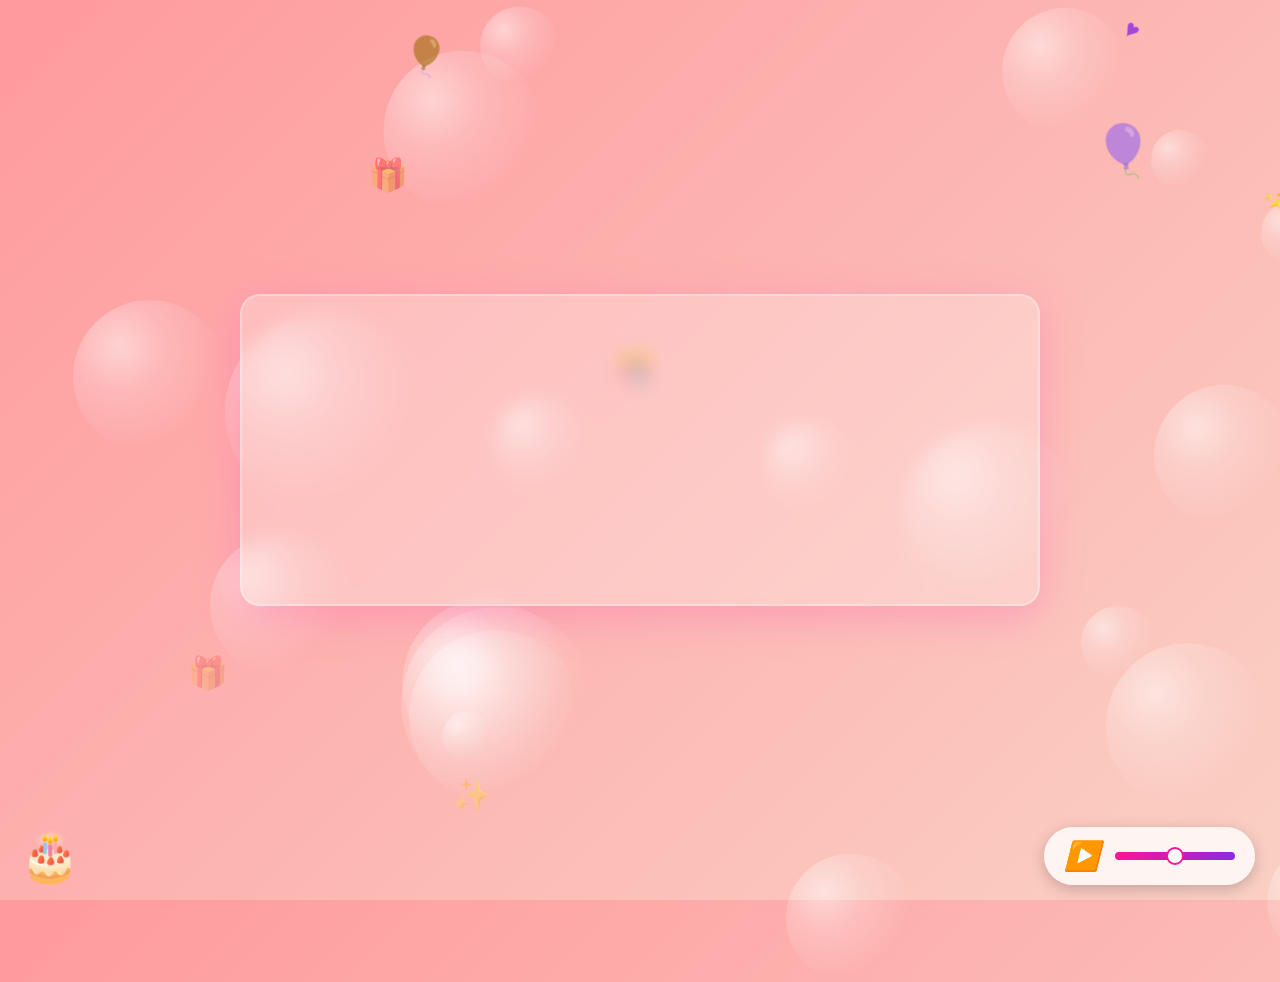
<file: page1/index.html>
<!DOCTYPE html>
<html lang="en">
<head>
    <meta charset="UTF-8">
    <meta name="viewport" content="width=device-width, initial-scale=1.0">
    <title>Happy Birthday Bhen!</title>
    <link rel="stylesheet" href="styles.css">
</head>
<body>
    

    <div class="container">
        <h1>Happy Birthday Prisha 🎉🎂</h1>
        <div class="typewriter-container">
            <div class="subtitle typewriter-text">
                 baad m likha jayega Click to continue!
                <span class="cursor"></span>
            </div>
        </div>
        <button class="next-button" onclick="goToNextPage()">Let's Go! ✨</button>
        
    </div>

    <div class="audio-controls">
        <button id="play-pause"><i class="play-icon">▶️</i></button>
        <input type="range" id="volume" min="0" max="1" step="0.1" value="0.5">
    </div>

    <div class="cake-container" onclick="showCakeMessage()">
        🎂
    </div>

    <audio id="birthday-song" loop autoplay muted>
        <source src="./song/pprr.mp3" type="audio/mp3"> 
        Your browser does not support the audio element.
    </audio>

    <script src="https://cdnjs.cloudflare.com/ajax/libs/gsap/3.11.4/gsap.min.js"></script>
    <script src="script.js"></script>
    <script>
        function goToNextPage() {
            window.location.href = '../page2/index.html';
        }
    </script>
</body>
</html>
</file>
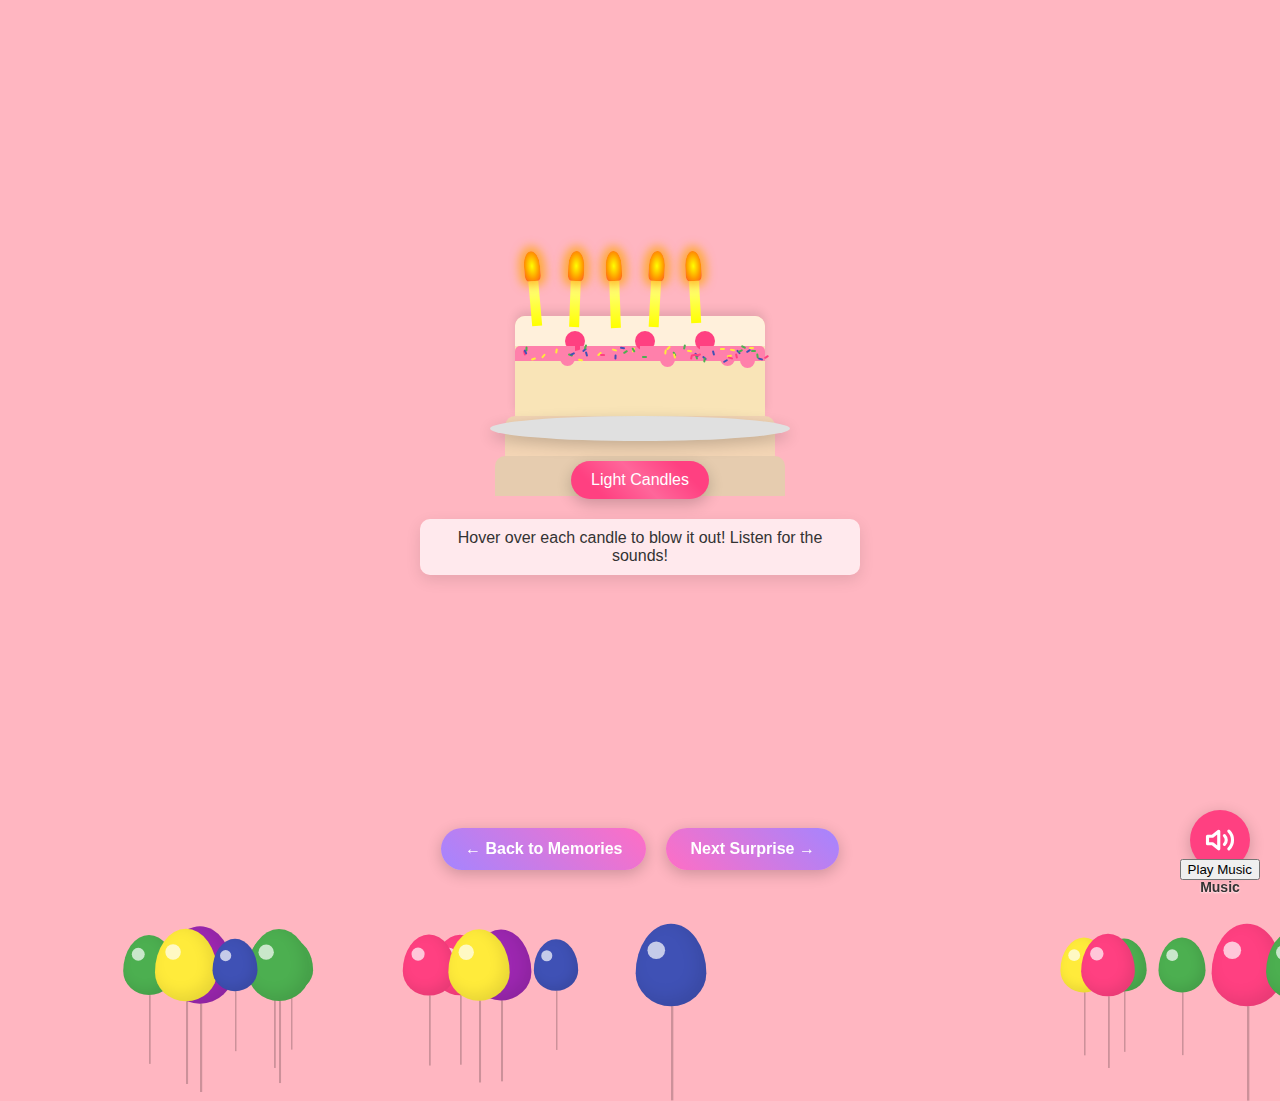
<file: page3/index.html>
<!DOCTYPE html>
<html lang="en">
<head>
  <meta charset="UTF-8">
  <!-- Add this to the head section of your index.html file -->
<meta name="viewport" content="width=device-width, initial-scale=1.0, maximum-scale=1.0, user-scalable=no">
  <title>Birthday Cake </title>
  <link rel="stylesheet" href="style.css">
</head>
<body>
  <div class="container">
    <div class="cake-container">
      <div class="candle-container" id="candle-container">
        <div class="candle" id="candle-1" style="transform: rotate(-5deg);">
          <div class="flame" id="flame-1"></div>
          <div class="blow-effect" id="blow-effect-1"></div>
        </div>
        <div class="candle" id="candle-2" style="transform: rotate(2deg);">
          <div class="flame" id="flame-2"></div>
          <div class="blow-effect" id="blow-effect-2"></div>
        </div>
        <div class="candle" id="candle-3" style="transform: rotate(-2deg);">
          <div class="flame" id="flame-3"></div>
          <div class="blow-effect" id="blow-effect-3"></div>
        </div>
        <div class="candle" id="candle-4" style="transform: rotate(3deg);">
          <div class="flame" id="flame-4"></div>
          <div class="blow-effect" id="blow-effect-4"></div>
        </div>
        <div class="candle" id="candle-5" style="transform: rotate(-3deg);">
          <div class="flame" id="flame-5"></div>
          <div class="blow-effect" id="blow-effect-5"></div>
        </div>
      </div>
      
      <div class="cake">
        <div class="layer-top"></div>
        <div class="icing">
          <div class="cherry" style="left: 50px;"></div>
          <div class="cherry" style="left: 120px;"></div>
          <div class="cherry" style="left: 180px;"></div>
        </div>
        <div class="layer-middle"></div>
        <div class="layer-bottom"></div>
      </div>
      
      <div class="plate"></div>
    </div>
    
    <button class="button" id="light-button">Light Candles</button>
    <div class="instructions">Hover over each candle to blow it out! Listen for the sounds!</div>
  </div>

  <div class="sound-control" id="sound-control">
    <svg class="sound-icon" id="sound-icon" viewBox="0 0 24 24" fill="none" stroke="currentColor" stroke-width="2" stroke-linecap="round" stroke-linejoin="round">
      <polygon points="11 5 6 9 2 9 2 15 6 15 11 19 11 5"></polygon>
      <path d="M15.54 8.46a5 5 0 0 1 0 7.07"></path>
      <path d="M19.07 4.93a10 10 0 0 1 0 14.14"></path>
    </svg>
  </div>

  <div class="navigation-buttons">
    <a href="../page2/index.html" class="nav-button back-button">← Back to Memories</a>
    <a href="../page4/index.html" class="nav-button next-button">Next Surprise →</a>
  </div>

  <audio id="blow-sound" src="https://assets.mixkit.co/active_storage/sfx/212/212-preview.mp3" preload="auto"></audio>
  <audio id="light-sound" src="https://assets.mixkit.co/active_storage/sfx/2588/2588-preview.mp3" preload="auto"></audio>
  <audio id="celebration-sound" src="https://assets.mixkit.co/active_storage/sfx/1319/1319-preview.mp3" preload="auto"></audio>
  <audio id="background-music" src="song/my-song.mp3" loop preload="auto"></audio>
  <script src="script.js"></script>
</body>
</html>
</file>
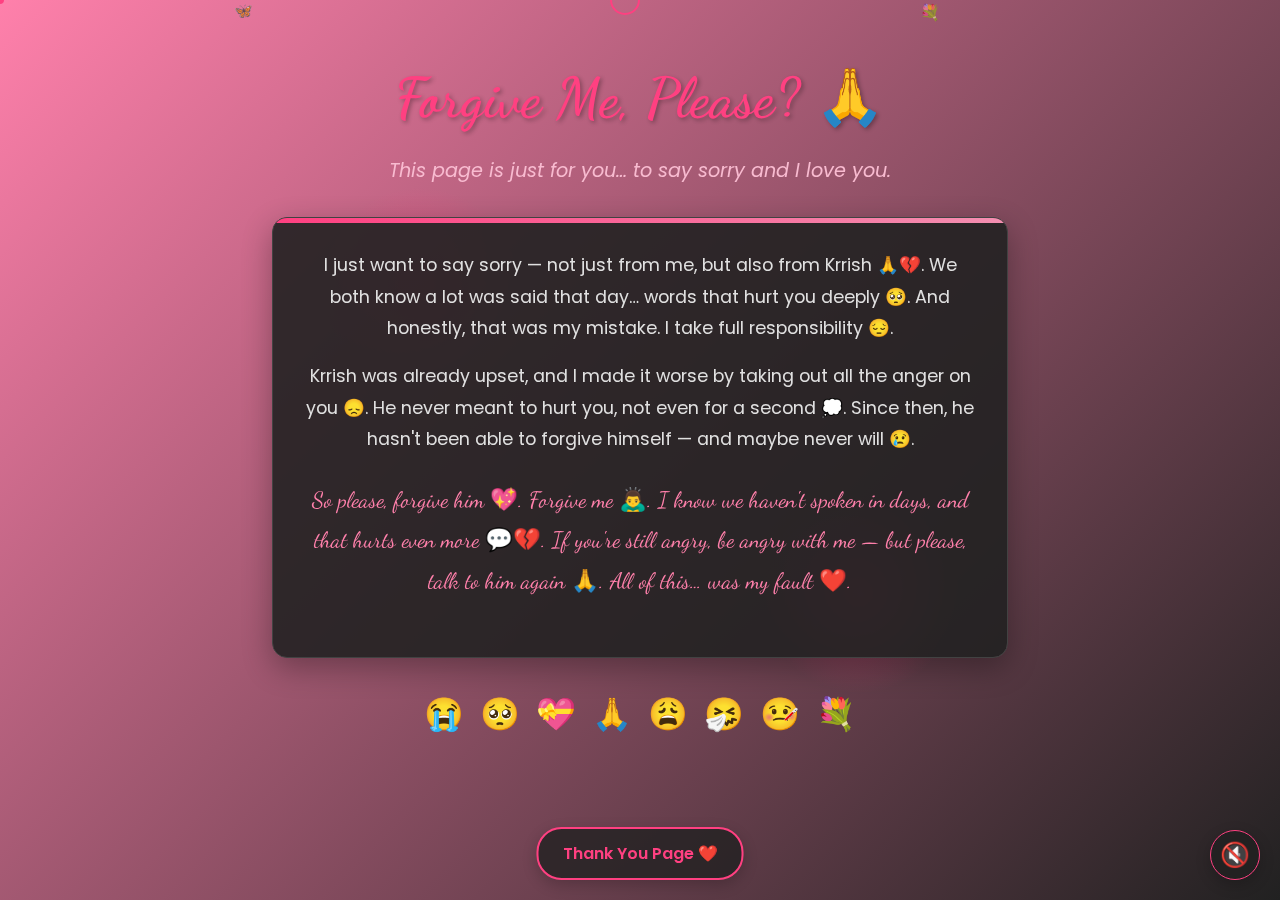
<file: page5/index.html>
<!DOCTYPE html>
<html lang="en">
<head>
    <meta charset="UTF-8">
    <meta name="viewport" content="width=device-width, initial-scale=1.0">
    <title>Apology!</title>
    <link rel="stylesheet" href="styles.css">
</head>
<body>
    <div class="custom-cursor"></div>
    <div class="custom-cursor-dot"></div>
    <div id="cursor-trail-container"></div>
    
    <div class="container">
        <div class="glow-effect" style="top: 20%; left: 10%;"></div>
        <div class="glow-effect" style="top: 60%; right: 10%;"></div>
        
        <h1>Forgive Me, Please? 🙏</h1>
        <div class="subtitle">This page is just for you… to say sorry and I love you.</div>
        
        <div class="message">
            <p>I just want to say sorry — not just from me, but also from Krrish 🙏💔. We both know a lot was said that day… words that hurt you deeply 🥺. And honestly, that was my mistake. I take full responsibility 😔.</p>
            <p>Krrish was already upset, and I made it worse by taking out all the anger on you 😞. He never meant to hurt you, not even for a second 💭. Since then, he hasn't been able to forgive himself — and maybe never will 😢.</p>
            <p class="sister-note">So please, forgive him 💖. Forgive me 🙇‍♂️. I know we haven't spoken in days, and that hurts even more 💬💔. If you're still angry, be angry with me — but please, talk to him again 🙏. All of this… was my fault ❤️.</p>
        </div>
        
        <div class="emoji-container">
            <div class="emoji" style="--i:1;">😭</div>
            <div class="emoji" style="--i:2;">🥺</div>
            <div class="emoji" style="--i:3;">💝</div>
            <div class="emoji" style="--i:4;">🙏</div>
            <div class="emoji" style="--i:5;">😩</div>
            <div class="emoji" style="--i:6;">🤧</div>
            <div class="emoji" style="--i:7;">🤒</div>
            <div class="emoji" style="--i:8;">💐</div>
        </div>
    </div>
    
    <div class="falling-items" id="fallingItems"></div>
    
    <div class="music-controls">
        <button class="music-btn" id="toggleMusic">🔊</button>
    </div>
    
    <div class="navigation">
        <a href="../page6/index.html" class="nav-btn">Thank You Page ❤️</a>
    </div>
    
    <audio id="bgMusic" loop>
        <source src="audio/background-music.mp3" type="audio/mp3">
        Your browser does not support the audio element.
    </audio>
    
    <script src="script.js"></script>
</body>
</html>
</file>
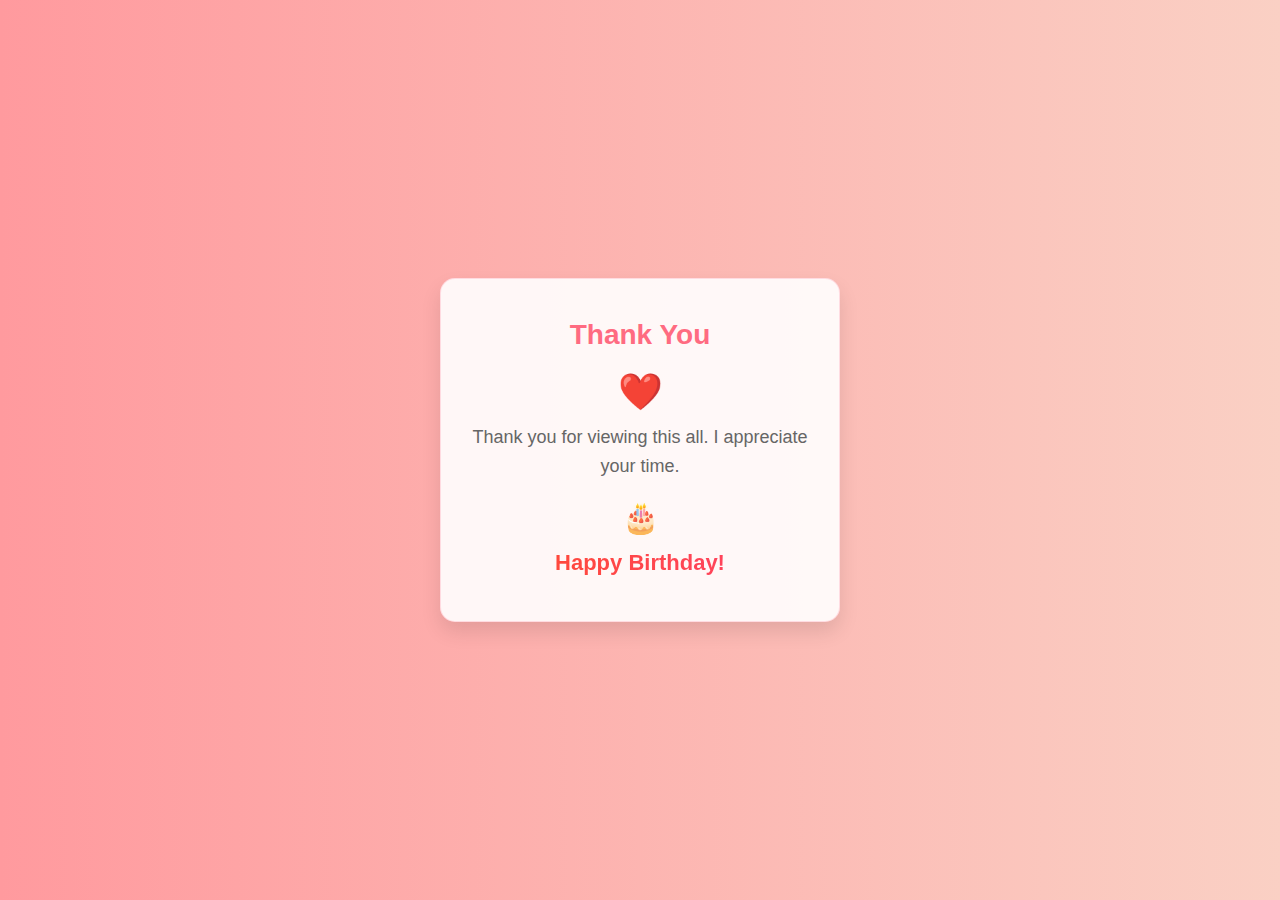
<file: page6/index.html>
<!DOCTYPE html>
<html lang="en">
<head>
    <meta charset="UTF-8">
    <meta name="viewport" content="width=device-width, initial-scale=1.0">
    <title>Thank You</title>
    <link rel="stylesheet" href="styles.css">
</head>
<body>
    <div class="container">
        <h1>Thank You</h1>
        <div class="heart-icon">❤️</div>
        <p>Thank you for viewing this all. I appreciate your time.</p>
        <div class="cake">🎂</div>
        <div class="birthday">Happy Birthday!</div>
    </div>
    <script src="script.js"></script>
</body>
</html>
</file>
<file: page1/styles.css>
* {
  margin: 0;
  padding: 0;
  box-sizing: border-box;
  font-family: 'Comic Sans MS', cursive, sans-serif;
}

body {
  background: linear-gradient(135deg, #ff9a9e 0%, #fad0c4 100%);
  min-height: 100vh;
  overflow-x: hidden;
  display: flex;
  flex-direction: column;
  justify-content: center;
  align-items: center;
  position: relative;
}

.container {
  text-align: center;
  z-index: 10;
  padding: 2.5rem;
  width: 90%;
  max-width: 800px;
  background-color: rgba(255, 255, 255, 0.25);
  border-radius: 20px;
  backdrop-filter: blur(8px);
  box-shadow: 0 10px 40px rgba(255, 105, 180, 0.4);
  transition: all 0.6s cubic-bezier(0.68, -0.55, 0.27, 1.55);
  border: 2px solid rgba(255, 255, 255, 0.3);
}

.container:hover {
  box-shadow: 0 15px 50px rgba(255, 105, 180, 0.6);
  transform: translateY(-5px);
}

h1 {
  font-size: 3.8rem;
  color: #FF1493;
  text-shadow: 2px 2px 8px rgba(255, 255, 255, 0.8);
  margin-bottom: 1.5rem;
  opacity: 0;
  animation: bounce-in 1.5s forwards 0.5s;
  line-height: 1.2;
}

.subtitle {
  font-size: 1.8rem;
  color: #8A2BE2;
  margin-bottom: 2.5rem;
  text-shadow: 1px 1px 4px rgba(255, 255, 255, 0.6);
  opacity: 0;
}

.next-button {
  padding: 1.2rem 3.5rem;
  font-size: 1.6rem;
  background: linear-gradient(45deg, #FF1493, #8A2BE2);
  color: white;
  border: none;
  border-radius: 50px;
  cursor: pointer;
  box-shadow: 0 8px 20px rgba(255, 20, 147, 0.5);
  transition: all 0.4s cubic-bezier(0.175, 0.885, 0.32, 1.275);
  opacity: 0;
  animation: fade-in 1s forwards 3.2s;
  position: relative;
  overflow: hidden;
}

.next-button:hover {
  transform: scale(1.08) translateY(-5px);
  box-shadow: 0 10px 25px rgba(255, 20, 147, 0.7);
  background: linear-gradient(45deg, #8A2BE2, #FF1493);
}

.next-button:active {
  transform: scale(0.95);
}

.next-button::after {
  content: '';
  position: absolute;
  top: 0;
  left: 0;
  width: 100%;
  height: 100%;
  background: linear-gradient(45deg, rgba(255, 255, 255, 0), rgba(255, 255, 255, 0.3), rgba(255, 255, 255, 0));
  transform: translateX(-100%);
  transition: 0.5s;
}

.next-button:hover::after {
  transform: translateX(100%);
}

.audio-controls {
  position: fixed;
  bottom: 25px;
  right: 25px;
  background-color: rgba(255, 255, 255, 0.8);
  padding: 12px 20px;
  border-radius: 50px;
  display: flex;
  align-items: center;
  z-index: 100;
  box-shadow: 0 4px 15px rgba(0, 0, 0, 0.2);
  transition: all 0.3s ease;
}

.audio-controls:hover {
  background-color: rgba(255, 255, 255, 0.95);
  box-shadow: 0 6px 20px rgba(0, 0, 0, 0.3);
}

.audio-controls button {
  background: none;
  border: none;
  font-size: 1.8rem;
  cursor: pointer;
  color: #FF1493;
  margin-right: 15px;
  transition: all 0.3s ease;
}

.audio-controls button:hover {
  transform: scale(1.2);
  color: #8A2BE2;
}

.audio-controls input {
  width: 120px;
  height: 8px;
  -webkit-appearance: none;
  appearance: none;
  background: linear-gradient(90deg, #FF1493, #8A2BE2);
  border-radius: 10px;
  cursor: pointer;
}

.audio-controls input::-webkit-slider-thumb {
  -webkit-appearance: none;
  appearance: none;
  width: 18px;
  height: 18px;
  background: white;
  border-radius: 50%;
  border: 2px solid #FF1493;
  cursor: pointer;
}

.confetti, .balloon, .heart, .star {
  position: absolute;
  width: 20px;
  height: 20px;
  background-size: contain;
  background-repeat: no-repeat;
  z-index: 1;
  opacity: 0.8;
  pointer-events: none;
}

.balloon {
  width: 40px;
  height: 50px;
}

.heart {
  width: 25px;
  height: 25px;
}

.star {
  width: 15px;
  height: 15px;
}

.gift-icon {
  position: absolute;
  font-size: 2rem;
  opacity: 0;
  animation: gift-float 4s ease-in-out infinite;
  z-index: 2;
}

@keyframes gift-float {
  0%, 100% {
      transform: translateY(0) rotate(0deg);
      opacity: 0.7;
  }
  50% {
      transform: translateY(-20px) rotate(10deg);
      opacity: 1;
  }
}

@keyframes float {
  0% {
      transform: translateY(0) rotate(0deg);
  }
  50% {
      transform: translateY(-20px) rotate(10deg);
  }
  100% {
      transform: translateY(0) rotate(0deg);
  }
}

@keyframes sway {
  0% {
      transform: translateX(0);
  }
  50% {
      transform: translateX(20px);
  }
  100% {
      transform: translateX(0);
  }
}

@keyframes sparkle {
  0%, 100% {
      opacity: 0.4;
  }
  50% {
      opacity: 1;
      filter: drop-shadow(0 0 5px white);
  }
}

@keyframes bounce-in {
  0% {
      transform: scale(0);
      opacity: 0;
  }
  60% {
      transform: scale(1.1);
      opacity: 1;
  }
  80% {
      transform: scale(0.9);
      opacity: 1;
  }
  100% {
      transform: scale(1);
      opacity: 1;
  }
}

@keyframes fade-in {
  0% {
      opacity: 0;
      transform: translateY(20px);
  }
  100% {
      opacity: 1;
      transform: translateY(0);
  }
}

@keyframes typewriter {
  from {
      width: 0;
  }
  to {
      width: 100%;
  }
}

.typewriter-container {
  display: inline-block;
  margin: 0 auto;
  position: relative;
  max-width: 100%;
  overflow: hidden;
  height: auto;
  min-height: 3rem;
}

.typewriter-text {
  position: relative;
  white-space: nowrap;
  overflow: hidden;
  width: 0;
  animation: typewriter 3s steps(50) forwards 1.5s;
}

.cursor {
  position: absolute;
  right: -5px;
  width: 3px;
  height: 100%;
  background-color: #8A2BE2;
  animation: blink 0.8s infinite;
}

@keyframes blink {
  0%, 100% {
      opacity: 1;
  }
  50% {
      opacity: 0;
  }
}

.cake-container {
  position: absolute;
  bottom: 20px;
  left: 20px;
  font-size: 3rem;
  animation: float 3s ease-in-out infinite;
  z-index: 5;
  cursor: pointer;
  transition: all 0.3s ease;
}

.cake-container:hover {
  transform: scale(1.2);
}

/* Loading animation */
.loading-overlay {
  position: fixed;
  top: 0;
  left: 0;
  width: 100%;
  height: 100%;
  background: linear-gradient(135deg, #ff9a9e 0%, #fad0c4 100%);
  display: flex;
  justify-content: center;
  align-items: center;
  z-index: 9999;
  transition: opacity 0.8s ease;
}

.loading-spinner {
  width: 80px;
  height: 80px;
  border-radius: 50%;
  border: 8px solid rgba(255, 255, 255, 0.3);
  border-top: 8px solid #FF1493;
  animation: spin 1s linear infinite;
}

@keyframes spin {
  0% { transform: rotate(0deg); }
  100% { transform: rotate(360deg); }
}

/* Background bubble effect */
.bubble {
  position: absolute;
  border-radius: 50%;
  background: radial-gradient(
      circle at 30% 30%,
      rgba(255, 255, 255, 0.5),
      rgba(255, 255, 255, 0.2) 30%,
      rgba(255, 255, 255, 0) 70%
  );
  pointer-events: none;
  z-index: 0;
}

@media (max-width: 768px) {
  body {
    padding: 0;
    min-height: 100vh;
    min-height: -webkit-fill-available;
    overflow-x: hidden;
    position: relative;
  }

  .container {
    width: 100%;
    min-height: 100vh;
    min-height: -webkit-fill-available;
    margin: 0;
    padding: 2rem 1rem;
    border-radius: 0;
    display: flex;
    flex-direction: column;
    justify-content: center;
    align-items: center;
    background-color: transparent;
    box-shadow: none;
    border: none;
  }

  .container:hover {
    transform: none;
    box-shadow: none;
  }

  h1 {
    font-size: 2.5rem;
    margin-bottom: 1.5rem;
    padding: 0 1rem;
    word-break: break-word;
    text-align: center;
  }

  .subtitle {
    font-size: 1.4rem;
    margin-bottom: 2rem;
    padding: 0 1rem;
    word-break: break-word;
    text-align: center;
  }

  .typewriter-container {
    width: 100%;
    padding: 0 1rem;
    margin-bottom: 2rem;
  }

  .typewriter-text {
    white-space: normal;
    text-align: center;
    width: 100%;
    font-size: 1.4rem;
    line-height: 1.4;
  }

  .next-button {
    padding: 1rem 2rem;
    font-size: 1.4rem;
    width: auto;
    min-width: 200px;
    margin: 1rem auto;
  }

  .audio-controls {
    position: fixed;
    bottom: 20px;
    right: 20px;
    padding: 10px 15px;
    background-color: rgba(255, 255, 255, 0.95);
    z-index: 1000;
  }

  .cake-container {
    position: fixed;
    bottom: 20px;
    left: 20px;
    font-size: 2.5rem;
    z-index: 1000;
  }
}

@media (max-width: 480px) {
  html, body {
    height: 100%;
    overflow-x: hidden;
    position: relative;
  }

  .container {
    padding: 1.5rem 1rem;
    height: 100%;
    justify-content: flex-start;
    padding-top: 3rem;
  }

  h1 {
    font-size: 2rem;
    margin-bottom: 1.2rem;
  }

  .subtitle {
    font-size: 1.2rem;
    margin-bottom: 1.5rem;
  }

  .typewriter-text {
    font-size: 1.2rem;
  }

  .next-button {
    padding: 0.8rem 1.8rem;
    font-size: 1.2rem;
    width: 80%;
    max-width: 280px;
  }

  .audio-controls {
    bottom: 15px;
    right: 15px;
    transform: scale(0.9);
  }

  .cake-container {
    bottom: 15px;
    left: 15px;
    font-size: 2.2rem;
  }
}

@media (max-height: 600px) {
  .container {
    padding: 1rem;
    justify-content: flex-start;
  }

  h1 {
    font-size: 1.8rem;
    margin-bottom: 1rem;
  }

  .subtitle {
    font-size: 1.1rem;
    margin-bottom: 1rem;
  }

  .typewriter-text {
    font-size: 1.1rem;
    margin-bottom: 1rem;
  }

  .next-button {
    padding: 0.7rem 1.5rem;
    font-size: 1.1rem;
    margin-top: 0.5rem;
  }
}

/* Fix for very small devices */
@media (max-width: 360px) {
  h1 {
    font-size: 1.7rem;
  }
  
  .subtitle, .typewriter-text {
    font-size: 1rem;
  }
  
  .next-button {
    padding: 0.7rem 1.5rem;
    font-size: 1.1rem;
    width: 90%;
  }
  
  .audio-controls {
    transform: scale(0.8);
  }
  
  .cake-container {
    font-size: 2rem;
  }
}

@media (orientation: landscape) and (max-height: 500px) {
  .container {
    padding-top: 1rem;
    justify-content: flex-start;
  }
  
  h1 {
    font-size: 1.6rem;
    margin-bottom: 0.5rem;
  }
  
  .subtitle {
    font-size: 1rem;
    margin-bottom: 0.5rem;
  }
  
  .typewriter-text {
    font-size: 1rem;
    margin-bottom: 0.5rem;
  }
  
  .next-button {
    padding: 0.6rem 1.2rem;
    font-size: 1rem;
    margin-top: 0.5rem;
  }
}

/* Fix for iOS devices */
@supports (-webkit-touch-callout: none) {
  html, body {
    height: -webkit-fill-available;
  }
  
  .container {
    min-height: -webkit-fill-available;
  }
}

/* Fix for notched phones */
@supports (padding: env(safe-area-inset-bottom)) {
  .container {
    padding-bottom: env(safe-area-inset-bottom);
  }
  
  .audio-controls {
    bottom: calc(env(safe-area-inset-bottom) + 15px);
  }
  
  .cake-container {
    bottom: calc(env(safe-area-inset-bottom) + 15px);
  }
}

/* Prevent overflow issues */
.confetti, .balloon, .heart, .star {
  pointer-events: none;
  z-index: 1;
}
</file>
<file: page3/style.css>
body {
    margin: 0;
    padding: 0;
    background-color: #ffb6c1;
    font-family: Arial, sans-serif;
    height: 100vh;
    display: flex;
    flex-direction: column;
    justify-content: center;
    align-items: center;
    overflow: hidden;
  }
  
  .container {
    position: relative;
    width: 100%;
    height: 100%;
    display: flex;
    flex-direction: column;
    justify-content: center;
    align-items: center;
  }
  
  .cake-container {
    position: relative;
    z-index: 5;
    transition: transform 0.3s ease;
  }
  
  .cake-container:hover {
    transform: scale(1.02);
  }
  
  .plate {
    width: 300px;
    height: 25px;
    background-color: #e0e0e0;
    border-radius: 50%;
    box-shadow: 0 5px 15px rgba(0, 0, 0, 0.2);
    position: relative;
    z-index: 1;
    animation: plateShine 3s infinite alternate;
  }
  
  @keyframes plateShine {
    0% { box-shadow: 0 5px 15px rgba(0, 0, 0, 0.2); }
    100% { box-shadow: 0 5px 20px rgba(255, 255, 255, 0.4), 0 5px 15px rgba(0, 0, 0, 0.2); }
  }
  
  .cake {
    position: relative;
    width: 250px;
    height: 100px;
    background-color: #f9e4b7;
    border-radius: 10px 10px 0 0;
    margin: 0 auto;
    margin-top: -10px;
    box-shadow: 0 -5px 10px rgba(0, 0, 0, 0.1);
    animation: cakePulse 4s infinite alternate;
  }
  
  @keyframes cakePulse {
    0% { transform: scale(1); }
    100% { transform: scale(1.02); }
  }
  
  .layer-top {
    width: 250px;
    height: 30px;
    background-color: #fff0db;
    border-radius: 10px 10px 0 0;
    position: absolute;
    top: 0;
  }
  
  .layer-middle {
    width: 270px;
    height: 40px;
    background-color: #f3d5b5;
    border-radius: 10px 10px 0 0;
    position: absolute;
    bottom: -40px;
    left: -10px;
  }
  
  .layer-bottom {
    width: 290px;
    height: 40px;
    background-color: #e6ccaf;
    border-radius: 10px 10px 0 0;
    position: absolute;
    bottom: -80px;
    left: -20px;
  }
  
  .icing {
    width: 250px;
    height: 15px;
    background-color: #ff80ab;
    border-radius: 5px 5px 0 0;
    position: absolute;
    top: 30px;
  }
  
  .icing-drip {
    position: absolute;
    width: 15px;
    height: 20px;
    background-color: #ff80ab;
    border-radius: 0 0 10px 10px;
    animation: dripPulse 3s infinite alternate;
  }
  
  @keyframes dripPulse {
    0% { height: 20px; }
    100% { height: 22px; }
  }
  
  .sprinkles {
    position: absolute;
    width: 5px;
    height: 2px;
    background-color: #ffeb3b;
    border-radius: 2px;
  }
  
  .cherry {
    width: 20px;
    height: 20px;
    background-color: #ff4081;
    border-radius: 50%;
    position: absolute;
    top: -15px;
    animation: cherryBounce 2s infinite alternate;
  }
  
  @keyframes cherryBounce {
    0% { transform: translateY(0); }
    100% { transform: translateY(-2px); }
  }
  
  .candle-container {
    position: absolute;
    top: -50px;
    width: 200px;
    left: 25px;
    display: flex;
    justify-content: space-around;
    z-index: 2;
  }
  
  .candle {
    width: 10px;
    height: 50px;
    background: linear-gradient(to bottom, #ffffa0, #ffff00);
    border-radius: 5px 5px 0 0;
    position: relative;
    z-index: 2;
    cursor: pointer;
    transition: transform 0.3s ease;
  }
  
  .candle:hover {
    transform: scale(1.1);
  }
  
  .flame {
    width: 16px;
    height: 30px;
    background: radial-gradient(ellipse at center, #ffff00 0%, #ff9800 60%, #ff5722 100%);
    border-radius: 50% 50% 20% 20%;
    position: absolute;
    top: -25px;
    left: -3px;
    box-shadow: 0 0 10px 5px rgba(255, 165, 0, 0.7);
    animation: flicker 0.5s infinite alternate;
    transform-origin: center bottom;
    z-index: 3;
    transition: opacity 0.3s ease;
  }
  
  .button {
    padding: 10px 20px;
    font-size: 16px;
    background-color: #ff4081;
    color: white;
    border: none;
    border-radius: 30px;
    margin-top: 20px;
    cursor: pointer;
    transition: all 0.3s;
    z-index: 10;
    box-shadow: 0 5px 15px rgba(0, 0, 0, 0.2);
    position: relative;
    overflow: hidden;
  }
  
  .button:hover {
    background-color: #f50057;
    transform: scale(1.05);
    box-shadow: 0 7px 20px rgba(0, 0, 0, 0.3);
  }
  
  .button::after {
    content: '';
    position: absolute;
    top: -50%;
    left: -50%;
    width: 200%;
    height: 200%;
    background: linear-gradient(transparent, rgba(255, 255, 255, 0.2), transparent);
    transform: rotate(45deg);
    animation: buttonShine 3s infinite;
  }
  
  @keyframes buttonShine {
    0% { left: -50%; }
    100% { left: 100%; }
  }
  
  .instructions {
    margin-top: 20px;
    font-size: 16px;
    color: #333;
    text-align: center;
    max-width: 400px;
    z-index: 10;
    background-color: rgba(255, 255, 255, 0.7);
    padding: 10px 20px;
    border-radius: 10px;
    box-shadow: 0 5px 15px rgba(0, 0, 0, 0.1);
    animation: instructionsPulse 3s infinite alternate;
  }
  
  @keyframes instructionsPulse {
    0% { transform: scale(1); }
    100% { transform: scale(1.03); }
  }
  
  .confetti {
    position: absolute;
    width: 10px;
    height: 10px;
    background-color: #f0f;
    opacity: 0;
    z-index: 1;
  }
  
  .balloon {
    position: absolute;
    width: 60px;
    height: 70px;
    background-color: #f0f;
    border-radius: 50% 50% 50% 50% / 60% 60% 40% 40%;
    box-shadow: inset -5px -5px 15px rgba(0, 0, 0, 0.1);
    animation: float 15s linear infinite;
    bottom: -100px;
  }
  
  .balloon:before {
    content: "";
    position: absolute;
    width: 2px;
    height: 80px;
    background-color: rgba(0, 0, 0, 0.2);
    bottom: -80px;
    left: 30px;
  }
  
  .balloon:after {
    content: "";
    position: absolute;
    width: 15px;
    height: 15px;
    background-color: rgba(255, 255, 255, 0.7);
    border-radius: 50%;
    top: 15px;
    left: 10px;
  }
  
  .blow-effect {
    position: absolute;
    width: 40px;
    height: 40px;
    background-color: rgba(255, 255, 255, 0.7);
    border-radius: 50%;
    transform: scale(0);
    opacity: 0;
    z-index: 4;
  }
  
  @keyframes flicker {
    0% {
      transform: scale(1);
      opacity: 1;
    }
    100% {
      transform: scale(1.1, 1.15);
      opacity: 0.9;
    }
  }
  
  @keyframes float {
    0% {
      transform: translateY(0) rotate(0deg);
    }
    100% {
      transform: translateY(-1500px) rotate(360deg);
    }
  }
  
  @keyframes confetti-fall {
    0% {
      transform: translateY(0) rotate(0deg);
      opacity: 1;
    }
    100% {
      transform: translateY(1000px) rotate(720deg);
      opacity: 0;
    }
  }
  
  @keyframes blow {
    0% {
      transform: scale(0);
      opacity: 0.7;
    }
    50% {
      opacity: 0.5;
    }
    100% {
      transform: scale(3);
      opacity: 0;
    }
  }
  
  .sound-control {
    position: fixed;
    bottom: 30px;
    right: 30px;
    width: 60px;
    height: 60px;
    background-color: #ff4081;
    border-radius: 50%;
    display: flex;
    justify-content: center;
    align-items: center;
    cursor: pointer;
    transition: all 0.3s ease;
    box-shadow: 0 4px 15px rgba(0, 0, 0, 0.2);
    z-index: 1000;
  }
  
  .sound-control:hover {
    transform: scale(1.1);
    background-color: #f50057;
    box-shadow: 0 6px 20px rgba(0, 0, 0, 0.3);
  }
  
  .sound-icon {
    width: 30px;
    height: 30px;
    color: white;
    stroke-width: 2.5;
  }
  
  .sound-control::after {
    content: 'Music';
    position: absolute;
    bottom: -25px;
    left: 50%;
    transform: translateX(-50%);
    color: #333;
    font-size: 14px;
    font-weight: bold;
    white-space: nowrap;
    text-shadow: 0 1px 2px rgba(255, 255, 255, 0.8);
  }
  
  .wish-text {
    position: relative;
    font-size: 36px;
    font-weight: bold;
    color: #ff4081;
    text-shadow: 0 0 5px rgba(255, 255, 255, 0.7);
    margin-bottom: 30px;
    opacity: 0;
    transform: translateY(-20px);
    transition: all 0.5s ease;
  }
  
  .wish-text.show {
    opacity: 1;
    transform: translateY(0);
  }
  
  .glitter {
    position: absolute;
    width: 8px;
    height: 8px;
    background-color: #ffffff;
    border-radius: 50%;
    opacity: 0;
    animation: glitter 1.5s linear infinite;
  }
  
  @keyframes glitter {
    0% {
      opacity: 0;
      transform: scale(0);
    }
    50% {
      opacity: 1;
      transform: scale(1);
    }
    100% {
      opacity: 0;
      transform: scale(0);
    }
  }

  /* Mobile Responsive Styles */
  @media screen and (max-width: 480px) {
    .cake {
      width: 200px;
      height: 80px;
    }

    .layer-top {
      width: 200px;
      height: 25px;
    }

    .layer-middle {
      width: 220px;
      height: 35px;
      left: -10px;
      bottom: -35px;
    }

    .layer-bottom {
      width: 240px;
      height: 35px;
      left: -20px;
      bottom: -70px;
    }

    .icing {
      width: 200px;
    }

    .plate {
      width: 240px;
      height: 20px;
    }

    .candle-container {
      width: 160px;
      left: 20px;
      top: -45px;
    }

    .candle {
      width: 8px;
      height: 40px;
    }

    .flame {
      width: 14px;
      height: 25px;
      top: -20px;
    }

    .button {
      padding: 8px 16px;
      font-size: 14px;
      margin-top: 100px;
    }

    .instructions {
      font-size: 14px;
      padding: 8px 16px;
      margin: 15px;
      max-width: 280px;
    }

    .sound-control {
      bottom: 15px;
      right: 15px;
    }

    .balloon {
      transform: scale(0.7);
    }

    .cherry {
      width: 15px;
      height: 15px;
      top: -12px;
    }

    .sprinkles {
      width: 4px;
      height: 1.5px;
    }
  }

  .navigation-buttons {
    position: fixed;
    bottom: 20px;
    left: 0;
    right: 0;
    display: flex;
    justify-content: center;
    gap: 20px;
    padding: 10px;
    z-index: 1000;
  }

  .nav-button {
    background: linear-gradient(45deg, #ff6ec4, #a485ff);
    color: white;
    padding: 12px 24px;
    border-radius: 25px;
    text-decoration: none;
    font-weight: bold;
    transition: transform 0.3s ease, box-shadow 0.3s ease;
    box-shadow: 0 4px 15px rgba(0, 0, 0, 0.2);
  }

  .nav-button:hover {
    transform: translateY(-2px);
    box-shadow: 0 6px 20px rgba(0, 0, 0, 0.3);
  }

  .back-button {
    background: linear-gradient(45deg, #a485ff, #ff6ec4);
  }

  .next-button {
    background: linear-gradient(45deg, #ff6ec4, #a485ff);
  }
/* Add these at the end of your style.css file */

/* Fix mobile vertical spacing */
@media screen and (max-width: 480px) {
  .button {
    margin-top: 60px !important; /* Gives more space for the cake */
  }
  
  .navigation-buttons {
    flex-direction: column !important;
    align-items: center !important;
    gap: 10px !important;
  }
  
  .instructions {
    margin-top: 10px !important;
  }
  
  /* Improve touch targets for mobile */
  .candle, .button, .sound-control, .nav-button {
    -webkit-tap-highlight-color: transparent !important;
  }
}

/* Fix iOS height issues */
@supports (-webkit-touch-callout: none) {
  html, body {
    height: -webkit-fill-available;
  }
}
</file>
<file: page5/styles.css>
@import url('https://fonts.googleapis.com/css2?family=Dancing+Script:wght@600&family=Poppins:wght@300;400;600&display=swap');

* {
    margin: 0;
    padding: 0;
    box-sizing: border-box;
    cursor: none;
}

body {
    font-family: 'Poppins', sans-serif;
    background: linear-gradient(135deg, #ff80ab 0%, #212121 100%);
    min-height: 100vh;
    display: flex;
    flex-direction: column;
    align-items: center;
    overflow-x: hidden;
    background-attachment: fixed;
    color: #f5f5f5;
}

.custom-cursor {
    position: fixed;
    width: 30px;
    height: 30px;
    border-radius: 50%;
    background-color: transparent;
    border: 2px solid #ff4081;
    pointer-events: none;
    z-index: 9999;
    transform: translate(-50%, -50%);
    transition: width 0.3s, height 0.3s, background-color 0.3s;
    animation: cursorPulse 1.5s infinite;
}

.custom-cursor-dot {
    position: fixed;
    width: 8px;
    height: 8px;
    border-radius: 50%;
    background-color: #ff4081;
    pointer-events: none;
    z-index: 10000;
    transform: translate(-50%, -50%);
    transition: transform 0.1s ease;
}

.cursor-trail {
    position: fixed;
    width: 6px;
    height: 6px;
    border-radius: 50%;
    background-color: rgba(255, 64, 129, 0.5);
    pointer-events: none;
    z-index: 9998;
    opacity: 0.7;
    transition: opacity 0.5s ease;
}

.container {
    max-width: 800px;
    margin: 2rem auto;
    padding: 2rem;
    text-align: center;
    position: relative;
}

h1 {
    font-family: 'Dancing Script', cursive;
    color: #ff4081;
    font-size: 3.5rem;
    margin-bottom: 1.5rem;
    text-shadow: 2px 2px 4px rgba(0,0,0,0.3);
    animation: heartbeat 1.5s infinite;
}

.subtitle {
    font-size: 1.2rem;
    color: #f8bbd0;
    margin-bottom: 2rem;
    font-style: italic;
}

.message {
    background-color: rgba(33, 33, 33, 0.9);
    border-radius: 15px;
    padding: 2rem;
    box-shadow: 0 10px 30px rgba(0,0,0,0.3);
    margin-bottom: 2rem;
    position: relative;
    overflow: hidden;
    transition: transform 0.3s ease;
    border: 1px solid #424242;
}

.message:hover {
    transform: translateY(-5px);
}

.message::before {
    content: '';
    position: absolute;
    top: 0;
    left: 0;
    width: 100%;
    height: 5px;
    background: linear-gradient(90deg, #ff4081, #f48fb1, #ff4081);
    animation: rainbow 3s linear infinite;
    background-size: 200% 100%;
}

p {
    font-size: 1.1rem;
    line-height: 1.8;
    color: #e0e0e0;
    margin-bottom: 1rem;
}

.sister-note {
    font-family: 'Dancing Script', cursive;
    font-size: 1.4rem;
    color: #ff80ab;
    margin: 1.5rem 0;
}

.emoji-container {
    display: flex;
    flex-wrap: wrap;
    justify-content: center;
    margin: 2rem 0;
    gap: 1rem;
}

.emoji {
    font-size: 2rem;
    transition: transform 0.3s ease;
    animation: float 3s infinite ease-in-out;
    animation-delay: calc(var(--i) * 0.2s);
}

.emoji:hover {
    transform: scale(1.3);
}

.sisters-ribbon {
    display: none;
}

.sisters-ribbon::before,
.sisters-ribbon::after {
    display: none;
}

.falling-items {
    position: fixed;
    top: 0;
    left: 0;
    width: 100%;
    height: 100%;
    pointer-events: none;
    overflow: hidden;
    z-index: -1;
}

.falling-item {
    position: absolute;
    animation: falling linear infinite;
    opacity: 0.7;
}

.music-controls {
    position: fixed;
    bottom: 20px;
    right: 20px;
    background-color: rgba(33, 33, 33, 0.8);
    border-radius: 50%;
    width: 50px;
    height: 50px;
    display: flex;
    justify-content: center;
    align-items: center;
    box-shadow: 0 5px 15px rgba(0,0,0,0.2);
    z-index: 100;
    border: 1px solid #ff4081;
}

.music-btn {
    background: none;
    border: none;
    font-size: 1.5rem;
    color: #ff4081;
    cursor: pointer;
}

/* Modern glowing effect */
.glow-effect {
    position: absolute;
    width: 200px;
    height: 200px;
    border-radius: 50%;
    background: radial-gradient(circle, rgba(255,64,129,0.4) 0%, rgba(255,64,129,0) 70%);
    z-index: -1;
    animation: glow 4s infinite alternate;
}

/* Animations */
@keyframes heartbeat {
    0% { transform: scale(1); }
    5% { transform: scale(1.1); }
    10% { transform: scale(1); }
    15% { transform: scale(1.1); }
    20% { transform: scale(1); }
    100% { transform: scale(1); }
}

@keyframes float {
    0% { transform: translateY(0) rotate(0deg); }
    50% { transform: translateY(-10px) rotate(5deg); }
    100% { transform: translateY(0) rotate(0deg); }
}

@keyframes rainbow {
    0% { background-position: 0% 50%; }
    100% { background-position: 100% 50%; }
}

@keyframes falling {
    0% {
        transform: translateY(-10vh) translateX(0) rotate(0deg);
        opacity: 1;
    }
    100% {
        transform: translateY(100vh) translateX(calc(20px * var(--dir))) rotate(calc(360deg * var(--rot)));
        opacity: 0;
    }
}

@keyframes cursorPulse {
    0% { transform: translate(-50%, -50%) scale(1); }
    50% { transform: translate(-50%, -50%) scale(1.5); opacity: 0.7; }
    100% { transform: translate(-50%, -50%) scale(1); }
}

@keyframes glow {
    0% { opacity: 0.4; transform: scale(1); }
    100% { opacity: 0.7; transform: scale(1.2); }
}

@keyframes cursorTrail {
    0% { opacity: 0.7; transform: scale(1); }
    100% { opacity: 0; transform: scale(0.3); }
}

@media (max-width: 768px) {
    .container {
        padding: 1rem;
        margin: 1rem;
    }
    
    h1 {
        font-size: 2.5rem;
    }
}

.navigation {
    position: fixed;
    bottom: 20px;
    left: 50%;
    transform: translateX(-50%);
    display: flex;
    gap: 20px;
    z-index: 100;
}

.nav-btn {
    background-color: rgba(33, 33, 33, 0.8);
    color: #ff4081;
    padding: 12px 24px;
    border-radius: 25px;
    text-decoration: none;
    font-weight: 600;
    transition: all 0.3s ease;
    border: 2px solid #ff4081;
    box-shadow: 0 5px 15px rgba(0,0,0,0.2);
}

.nav-btn:hover {
    background-color: #ff4081;
    color: #212121;
    transform: translateY(-3px);
    box-shadow: 0 8px 20px rgba(255,64,129,0.3);
}
</file>
<file: page6/styles.css>
* {
    margin: 0;
    padding: 0;
    box-sizing: border-box;
    font-family: 'Segoe UI', Tahoma, Geneva, Verdana, sans-serif;
}

body {
    height: 100vh;
    display: flex;
    justify-content: center;
    align-items: center;
    background: linear-gradient(to right, #ff9a9e, #fad0c4);
    overflow: hidden;
    position: relative;
}

.heart {
    position: absolute;
    width: 20px;
    height: 20px;
    background-color: rgba(255, 255, 255, 0.7);
    transform: rotate(45deg);
    animation: heartFloat 15s linear infinite;
    opacity: 0;
}

.heart:before, .heart:after {
    content: '';
    position: absolute;
    width: 20px;
    height: 20px;
    border-radius: 50%;
    background-color: rgba(255, 255, 255, 0.7);
}

.heart:before {
    top: -10px;
    left: 0;
}

.heart:after {
    top: 0;
    left: -10px;
}

@keyframes heartFloat {
    0% {
        transform: rotate(45deg) translateY(0) translateX(0);
        opacity: 0;
    }
    10% {
        opacity: 0.8;
    }
    90% {
        opacity: 0.8;
    }
    100% {
        transform: rotate(45deg) translateY(-100vh) translateX(100px);
        opacity: 0;
    }
}

.container {
    width: 90%;
    max-width: 400px;
    background-color: rgba(255, 255, 255, 0.9);
    border-radius: 15px;
    box-shadow: 0 10px 20px rgba(0, 0, 0, 0.1);
    padding: 40px 20px;
    text-align: center;
    z-index: 10;
    border: 1px solid rgba(255, 192, 203, 0.5);
}

h1 {
    color: #ff6b81;
    margin-bottom: 20px;
    font-size: 28px;
}

p {
    color: #666;
    font-size: 18px;
    line-height: 1.6;
    margin-bottom: 20px;
}

.heart-icon {
    font-size: 36px;
    color: #ff6b81;
    margin: 10px 0;
    animation: pulse 1.5s infinite;
}

@keyframes pulse {
    0% {
        transform: scale(1);
    }
    50% {
        transform: scale(1.1);
    }
    100% {
        transform: scale(1);
    }
}

.birthday {
    margin-top: 10px;
    font-size: 22px;
    font-weight: bold;
    background: linear-gradient(to right, #ff4b2b, #ff416c);
    -webkit-background-clip: text;
    background-clip: text;
    -webkit-text-fill-color: transparent;
    padding: 5px 0;
    animation: colorShift 3s infinite;
}

@keyframes colorShift {
    0% {
        background: linear-gradient(to right, #ff4b2b, #ff416c);
        -webkit-background-clip: text;
        background-clip: text;
    }
    50% {
        background: linear-gradient(to right, #ff416c, #ff4b2b);
        -webkit-background-clip: text;
        background-clip: text;
    }
    100% {
        background: linear-gradient(to right, #ff4b2b, #ff416c);
        -webkit-background-clip: text;
        background-clip: text;
    }
}

.cake {
    font-size: 30px;
    margin: 10px 0;
    animation: bounce 2s infinite;
}

@keyframes bounce {
    0%, 100% {
        transform: translateY(0);
    }
    50% {
        transform: translateY(-10px);
    }
}
</file>
